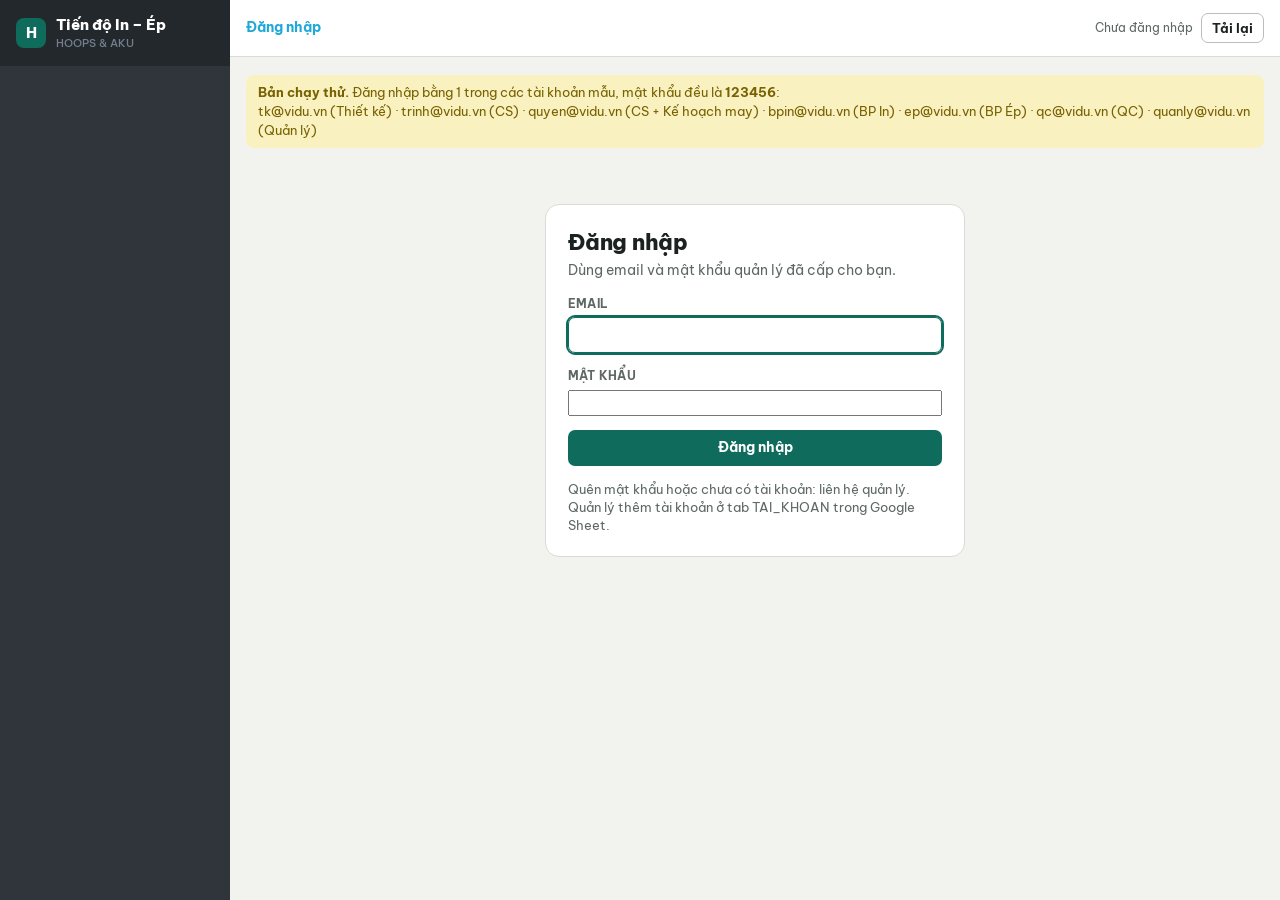
<file: index.html>
<!doctype html>
<html lang="vi">
<head>
<meta charset="utf-8">
<meta name="viewport" content="width=device-width, initial-scale=1, viewport-fit=cover">
<title>Tiến độ In – Ép</title>
<meta name="description" content="Theo dõi đơn từ CS → BP In → BP Ép → CS xác nhận → Kế hoạch may · HOOPS & AKU">
<link rel="icon" href="data:image/svg+xml,%3Csvg xmlns='http://www.w3.org/2000/svg' viewBox='0 0 32 32'%3E%3Crect width='32' height='32' rx='7' fill='%230f6b5c'/%3E%3Cpath d='M8 22V10h4.5a4 4 0 010 8H8m10 4V10h6' stroke='%23fff' stroke-width='2.6' fill='none' stroke-linecap='round' stroke-linejoin='round'/%3E%3C/svg%3E">
<link rel="preconnect" href="https://fonts.googleapis.com">
<link rel="stylesheet" href="https://fonts.googleapis.com/css2?family=Be+Vietnam+Pro:wght@400;500;600;700;800&family=Roboto+Mono:wght@400;500&display=swap">
<link rel="stylesheet" href="assets/style.css">
</head>
<body>
<aside class="side" id="side" aria-label="Menu">
  <div class="side-brand"><span class="logo">H</span><span>Tiến độ In – Ép<small>HOOPS &amp; AKU</small></span></div>
  <nav class="nav" id="nav" aria-label="Màn hình"></nav>
</aside>
<div class="side-dim" id="sideDim" hidden></div>
<div class="shell">
  <header class="top">
    <div class="row1">
      <button class="hamb" id="hamb" type="button" aria-label="Mở menu" aria-expanded="false"><svg viewBox="0 0 24 24" width="20" height="20" aria-hidden="true"><path d="M4 7h16M4 12h16M4 17h16" stroke="currentColor" stroke-width="2" stroke-linecap="round"/></svg></button>
      <div class="crumb" id="crumb"><span>Trang chủ</span></div>
      <div class="sync"><span id="syncTxt">Đang tải…</span><button class="btn ghost sm" id="reload" type="button">Tải lại</button></div>
      <div class="who" id="whoBox" hidden><button class="bell" id="bellBtn" type="button" aria-label="Thông báo" aria-expanded="false"><svg viewBox="0 0 24 24" width="18" height="18" aria-hidden="true"><path d="M6 16V11a6 6 0 1 1 12 0v5l1.5 2h-15zM10 20a2 2 0 0 0 4 0" fill="none" stroke="currentColor" stroke-width="1.8" stroke-linejoin="round"/></svg><span class="bell-n" id="bellN" hidden></span></button><span class="avatar" id="avatar" aria-hidden="true"></span><span id="meName"></span><button class="btn ghost sm" id="logoutBtn" type="button">Đăng xuất</button></div>
    </div>
  </header>
  <main class="gut" id="main"><div class="empty">Đang tải dữ liệu…</div></main>
</div>
<div id="bellPanel" class="bell-p" hidden></div>
<div id="toast" class="toast" hidden></div>
<div id="drawer" class="drawer" hidden></div>
<script src="assets/config.js"></script>
<script src="assets/mock.js"></script>
<script src="assets/api.js"></script>
<script src="assets/app.js"></script>
</body>
</html>
</file>
<file: assets/style.css>
/* Layout: sticky top bar (who am I + tabs), one working view below; cards for workstations, a dense table for the overview */
:root{
  --bg:#f2f3ef; --paper:#ffffff; --ink:#1c2220; --muted:#5d6864; --line:#d8dcd6; --line2:#b8bfb9; --head:#eaece7;
  --accent:#0f6b5c; --accent-ink:#ffffff; --accent-soft:#d9ece6;
  --red:#fbe0dc; --red-ink:#a3241a; --orange:#fde5cc; --orange-ink:#984b05; --yellow:#faf1c1; --yellow-ink:#776100; --green:#ddf0dc; --green-ink:#2b6a29; --blue:#e3eef4; --blue-ink:#2c566a;
  --f-ui:"Be Vietnam Pro",system-ui,-apple-system,"Segoe UI",sans-serif; --f-mono:"Roboto Mono",ui-monospace,Menlo,monospace;
}
@media (prefers-color-scheme:dark){:root:not([data-theme="light"]){
  --bg:#141816; --paper:#1b201e; --ink:#e5eae7; --muted:#9ba7a2; --line:#2d3432; --line2:#46504c; --head:#222826;
  --accent:#5fc2ae; --accent-ink:#0d1b18; --accent-soft:#1e3a34;
  --red:#3e1f1b; --red-ink:#f4a59b; --orange:#3c2a16; --orange-ink:#f2b779; --yellow:#35301a; --yellow-ink:#e9d777; --green:#1f3220; --green-ink:#9fd59b; --blue:#1d2c33; --blue-ink:#9fc6d8; color-scheme:dark}}
:root[data-theme="dark"]{
  --bg:#141816; --paper:#1b201e; --ink:#e5eae7; --muted:#9ba7a2; --line:#2d3432; --line2:#46504c; --head:#222826;
  --accent:#5fc2ae; --accent-ink:#0d1b18; --accent-soft:#1e3a34;
  --red:#3e1f1b; --red-ink:#f4a59b; --orange:#3c2a16; --orange-ink:#f2b779; --yellow:#35301a; --yellow-ink:#e9d777; --green:#1f3220; --green-ink:#9fd59b; --blue:#1d2c33; --blue-ink:#9fc6d8; color-scheme:dark}
*{box-sizing:border-box}
[hidden]{display:none!important}
html,body{margin:0}
body{background:var(--bg);color:var(--ink);font-family:var(--f-ui);font-size:14px;line-height:1.45}
body::before{content:"";position:fixed;inset:0 0 auto;height:env(safe-area-inset-top,0px);z-index:10;background:var(--paper)}
button,input,select,textarea{font:inherit;color:inherit}
.gut{padding-left:max(16px,env(safe-area-inset-left,0px));padding-right:max(16px,env(safe-area-inset-right,0px))}
.top{position:sticky;top:env(safe-area-inset-top,0px);z-index:5;background:var(--paper);border-bottom:1px solid var(--line2)}
.top-in{max-width:1180px;margin:0 auto;display:flex;flex-direction:column;gap:8px;padding-block:10px 0}
.row1{display:flex;align-items:center;gap:10px 16px;flex-wrap:wrap}
.brand{font-weight:800;font-size:17px;letter-spacing:-.01em;margin-right:auto}
.brand small{display:block;font-weight:500;font-size:11.5px;color:var(--muted);letter-spacing:0}
.who{display:flex;align-items:center;gap:6px;font-size:13px}
.sync{font-size:12px;color:var(--muted);display:flex;gap:8px;align-items:center}
.nav{display:flex;gap:2px;overflow-x:auto;scrollbar-width:none}
.nav::-webkit-scrollbar{display:none}
.nav button{all:unset;cursor:pointer;padding:9px 12px 10px;font-weight:600;font-size:13.5px;color:var(--muted);white-space:nowrap;border-bottom:3px solid transparent;display:flex;gap:6px;align-items:center}
.nav button[aria-selected="true"]{color:var(--ink);border-bottom-color:var(--accent)}
.nav button:focus-visible{outline:2px solid var(--accent);outline-offset:-2px}
.badge{font-size:11px;font-weight:700;background:var(--head);color:var(--muted);border-radius:99px;padding:0 7px;font-variant-numeric:tabular-nums}
.badge.hot{background:var(--red);color:var(--red-ink)}
main{max-width:1180px;margin:0 auto;padding-block:18px 60px;display:flex;flex-direction:column;gap:16px}
.demo{background:var(--yellow);color:var(--yellow-ink);border-radius:8px;padding:8px 12px;font-size:13px}
h2{margin:0;font-size:20px;font-weight:800;letter-spacing:-.01em;text-wrap:balance}
.lede{margin:2px 0 0;color:var(--muted);max-width:75ch}
.vhead{display:flex;flex-direction:column;gap:2px}
.bar{display:flex;flex-wrap:wrap;gap:8px;align-items:center}
.bar .grow{flex:1 1 220px;min-width:0}
input[type=text],input[type=search],input[type=number],input[type=date],select,textarea{background:var(--paper);border:1px solid var(--line2);border-radius:7px;padding:7px 9px;min-width:0;width:100%}
textarea{resize:vertical;min-height:38px}
input:focus-visible,select:focus-visible,textarea:focus-visible{outline:2px solid var(--accent);outline-offset:0;border-color:var(--accent)}
.bar select,.bar input{width:auto}
.bar .grow input{width:100%}
.btn{all:unset;cursor:pointer;display:inline-flex;align-items:center;justify-content:center;gap:6px;padding:8px 14px;border-radius:7px;font-weight:700;font-size:13.5px;background:var(--accent);color:var(--accent-ink);white-space:nowrap}
.btn.ghost{background:transparent;color:var(--ink);border:1px solid var(--line2)}
.btn.sm{padding:5px 10px;font-size:12.5px}
.btn[disabled]{opacity:.45;cursor:default}
.btn:focus-visible{outline:2px solid var(--accent);outline-offset:2px}
.seg{display:inline-flex;flex-wrap:wrap;border:1px solid var(--line2);border-radius:8px;overflow:hidden}
.seg button{all:unset;cursor:pointer;padding:7px 11px;font-size:13px;font-weight:600;border-right:1px solid var(--line2);color:var(--muted);background:var(--paper)}
.seg button:last-child{border-right:0}
.seg button[aria-pressed="true"]{background:var(--accent);color:var(--accent-ink)}
.seg button:focus-visible{outline:2px solid var(--accent);outline-offset:-3px}
.form{background:var(--paper);border:1px solid var(--line);border-radius:12px;padding:16px;display:grid;grid-template-columns:repeat(6,minmax(0,1fr));gap:14px}
.f{display:flex;flex-direction:column;gap:5px;min-width:0}
.f label,.f .lb{font-size:12px;font-weight:700;color:var(--muted);letter-spacing:.02em;text-transform:uppercase}
.f .req{color:var(--red-ink)}
.s6{grid-column:span 6}.s3{grid-column:span 3}.s2{grid-column:span 2}
.warn{font-size:12.5px;color:var(--red-ink);font-weight:600}
.hint{font-size:12.5px;color:var(--muted)}
.actions{display:flex;gap:8px;flex-wrap:wrap;align-items:center}
.ok{background:var(--green);color:var(--green-ink);border-radius:10px;padding:12px 14px;display:flex;flex-wrap:wrap;gap:10px;align-items:center;justify-content:space-between}
.ok b{font-family:var(--f-mono)}
.kpis{display:grid;grid-template-columns:repeat(auto-fit,minmax(150px,1fr));gap:10px}
.kpi{background:var(--paper);border:1px solid var(--line);border-radius:10px;padding:10px 12px;display:flex;flex-direction:column;gap:1px}
.kpi small{font-size:11px;text-transform:uppercase;letter-spacing:.05em;color:var(--muted);font-weight:700}
.kpi b{font-size:24px;font-variant-numeric:tabular-nums;line-height:1.2}
.kpi.alert b{color:var(--red-ink)}
.tbox{background:var(--paper);border:1px solid var(--line);border-radius:12px;overflow-x:auto}
table{border-collapse:collapse;width:100%;font-size:13px}
th,td{padding:7px 10px;border-bottom:1px solid var(--line);text-align:left;vertical-align:middle;white-space:nowrap}
th{background:var(--head);font-size:11px;letter-spacing:.04em;text-transform:uppercase;color:var(--muted);position:sticky;top:0}
td.name{white-space:normal;min-width:220px;font-weight:600}
td.num,.num{font-variant-numeric:tabular-nums;font-family:var(--f-mono);font-size:12.5px}
.mono{font-family:var(--f-mono);font-size:12.5px}
tr:last-child td{border-bottom:0}
.rem{display:inline-block;min-width:64px;text-align:center;border-radius:6px;padding:2px 6px;font-weight:700;font-size:12px;font-variant-numeric:tabular-nums}
.r-red{background:var(--red);color:var(--red-ink)}.r-or{background:var(--orange);color:var(--orange-ink)}.r-ye{background:var(--yellow);color:var(--yellow-ink)}.r-no{background:var(--head);color:var(--muted)}
.chip{display:inline-block;border-radius:99px;padding:1px 9px;font-size:11.5px;font-weight:700;white-space:nowrap}
.t-cho{background:var(--head);color:var(--muted);box-shadow:inset 0 0 0 1px var(--line2)}.t-dang{background:var(--blue);color:var(--blue-ink)}.t-in{background:var(--yellow);color:var(--yellow-ink)}.t-ep{background:var(--green);color:var(--green-ink)}
.p1{color:var(--red-ink);font-weight:700}.p2{color:var(--orange-ink);font-weight:700}.p3{color:var(--muted);font-weight:600}
.stuck{color:var(--red-ink);font-weight:700}
.cards{display:grid;grid-template-columns:repeat(auto-fill,minmax(340px,1fr));gap:12px}
.card{background:var(--paper);border:1px solid var(--line);border-radius:12px;padding:12px 14px;display:flex;flex-direction:column;gap:10px;min-width:0}
.card.dirty{border-color:var(--accent);box-shadow:0 0 0 1px var(--accent)}
.card.p-1{border-left:4px solid var(--red-ink)}.card.p-2{border-left:4px solid var(--orange-ink)}.card.p-3{border-left:4px solid var(--line2)}
.ch{display:flex;justify-content:space-between;gap:10px;align-items:flex-start}
.ch .t{font-weight:700;font-size:14.5px;line-height:1.3;word-break:break-word}
.meta{display:flex;flex-wrap:wrap;gap:4px 12px;font-size:12.5px;color:var(--muted)}
.meta b{color:var(--ink);font-weight:600}
.g2{display:grid;grid-template-columns:repeat(2,minmax(0,1fr));gap:8px}
.g3{display:grid;grid-template-columns:repeat(3,minmax(0,1fr));gap:8px}
.cmp{font-size:12.5px;background:var(--head);border-radius:7px;padding:6px 9px}
.cmp.diff{background:var(--orange);color:var(--orange-ink);font-weight:600}
.sec{display:flex;flex-direction:column;gap:10px}
.sec h3{margin:0;font-size:15px;display:flex;gap:8px;align-items:center}
.empty{background:var(--paper);border:1px dashed var(--line2);border-radius:12px;padding:20px;color:var(--muted);text-align:center}
.grp{background:var(--paper);border:1px solid var(--line);border-radius:12px;overflow:hidden}
.grp-h{display:flex;justify-content:space-between;align-items:center;gap:10px;flex-wrap:wrap;padding:10px 14px;background:var(--head)}
.grp-h b{font-size:14px}
.chk{display:flex;gap:8px;align-items:center;font-weight:700;cursor:pointer}
.chk input{width:18px;height:18px;accent-color:var(--accent)}
.login{max-width:420px;margin:40px auto 0;background:var(--paper);border:1px solid var(--line);border-radius:14px;padding:22px;display:flex;flex-direction:column;gap:14px}
.login h2{font-size:22px}
.login .err{background:var(--red);color:var(--red-ink);border-radius:8px;padding:8px 10px;font-weight:600;font-size:13px}
.who #meName{font-weight:700}
.who #meName small{font-weight:500;color:var(--muted)}
.toast{position:fixed;left:50%;transform:translateX(-50%);bottom:calc(16px + env(safe-area-inset-bottom,0px));background:var(--ink);color:var(--paper);padding:10px 16px;border-radius:9px;font-weight:600;z-index:20;max-width:min(560px,calc(100% - 32px));box-shadow:0 6px 20px rgba(0,0,0,.2)}
.toast.err{background:var(--red-ink);color:#fff}
.modal{position:fixed;inset:0;background:rgba(0,0,0,.35);display:grid;place-items:center;z-index:30;padding:16px}
.modal-in{background:var(--paper);border-radius:12px;padding:16px;max-width:620px;width:100%;display:flex;flex-direction:column;gap:10px}
.modal textarea{min-height:220px;font-family:var(--f-mono);font-size:12.5px}
details summary{cursor:pointer;font-weight:700}
@media (max-width:720px){.s3,.s2{grid-column:span 6}.cards{grid-template-columns:1fr}}
@media (max-width:420px){.g3{grid-template-columns:repeat(2,minmax(0,1fr))}}

/* ---- Bản GitHub: quy trình, chi tiết đơn ---- */
.stepno{display:inline-grid;place-items:center;min-width:19px;height:19px;border-radius:99px;background:var(--head);color:var(--muted);font-size:11px;font-weight:800;padding:0 5px}
.nav button[aria-selected="true"] .stepno{background:var(--accent);color:var(--accent-ink)}
.todo{display:grid;grid-template-columns:repeat(auto-fill,minmax(280px,1fr));gap:8px}
.todo-i{all:unset;cursor:pointer;display:flex;align-items:center;gap:10px;background:var(--paper);border:1px solid var(--line);border-radius:10px;padding:10px 12px;font-weight:600}
.todo-i:hover{border-color:var(--accent)}
.todo-i:focus-visible{outline:2px solid var(--accent);outline-offset:2px}
.todo-i .stepno{background:var(--accent-soft);color:var(--accent)}
.todo-i .arr{margin-left:auto;color:var(--muted)}
.flow-steps{display:grid;grid-template-columns:repeat(7,minmax(0,1fr));gap:8px;font-size:11px;font-weight:700;letter-spacing:.04em;text-transform:uppercase;color:var(--muted)}
.flow-steps span{border-bottom:2px solid var(--line2);padding-bottom:4px}
.pipe{display:grid;grid-template-columns:repeat(7,minmax(0,1fr));gap:8px}
.stage{background:var(--paper);border:1px solid var(--line);border-radius:12px;display:flex;flex-direction:column;min-width:0;overflow:hidden}
.stage.has-late{border-top:3px solid var(--red-ink)}
.stage-h{all:unset;box-sizing:border-box;display:flex;gap:8px;align-items:flex-start;flex-wrap:wrap;padding:10px 12px;background:var(--head);width:100%}
button.stage-h{cursor:pointer}
button.stage-h:hover{background:var(--accent-soft)}
button.stage-h:focus-visible{outline:2px solid var(--accent);outline-offset:-2px}
.stage-h b{display:block;font-size:13px;line-height:1.25}
.stage-h small{display:block;font-size:11.5px;color:var(--muted)}
.stage-n{font-size:24px;font-weight:800;line-height:1;font-variant-numeric:tabular-nums;min-width:30px}
.stage-list{list-style:none;margin:0;padding:6px;display:flex;flex-direction:column;gap:2px}
.stage-list li{display:flex;align-items:center;gap:6px;min-width:0;padding:0 4px}
.stage-list li.hint{padding:6px}
.olink{all:unset;cursor:pointer;display:flex;flex-direction:column;min-width:0;flex:1;padding:5px 4px;border-radius:6px}
.olink:hover{background:var(--head)}
.olink:focus-visible{outline:2px solid var(--accent)}
.olink .mono{font-size:11.5px;color:var(--muted)}
.olink .ot{font-size:12.5px;font-weight:600;white-space:nowrap;overflow:hidden;text-overflow:ellipsis}
.dot-late{width:8px;height:8px;border-radius:99px;background:var(--red-ink);flex:none}
#main td.mono{cursor:pointer;text-decoration:underline dotted var(--line2);text-underline-offset:3px}
#main td.mono:hover{color:var(--accent)}
.drawer{position:fixed;inset:0;z-index:40}
.drawer-bg{position:absolute;inset:0;background:rgba(0,0,0,.35)}
.drawer-in{position:absolute;top:0;right:0;bottom:0;width:min(440px,100%);background:var(--paper);padding:16px 16px calc(16px + env(safe-area-inset-bottom,0px));overflow-y:auto;display:flex;flex-direction:column;gap:12px;box-shadow:-8px 0 30px rgba(0,0,0,.18)}
.tline{list-style:none;margin:0;padding:0 0 0 18px;border-left:2px solid var(--line);display:flex;flex-direction:column;gap:12px}
.tl{position:relative}
.tl::before{content:"";position:absolute;left:-25px;top:3px;width:12px;height:12px;border-radius:99px;background:var(--paper);border:2px solid var(--line2)}
.tl.done::before{background:var(--accent);border-color:var(--accent)}
.tl:not(.done) b{color:var(--muted)}
.tl-h{display:flex;justify-content:space-between;gap:8px;flex-wrap:wrap}
@media (max-width:1000px){.pipe{grid-template-columns:repeat(3,minmax(0,1fr))}.flow-steps{display:none}}
@media (max-width:560px){.pipe{grid-template-columns:1fr}}
/* BP In: thẻ chia khối */
.blk{display:flex;flex-direction:column;gap:6px;border-top:1px solid var(--line);padding-top:8px}
.blk-h{font-size:11px;font-weight:800;letter-spacing:.06em;text-transform:uppercase;color:var(--accent)}
.g4{display:grid;grid-template-columns:repeat(2,minmax(0,1fr));gap:8px}
.seg-full{display:flex}.seg-full button{flex:1;text-align:center}
.qv{display:grid;grid-template-columns:44px repeat(3,minmax(0,1fr));gap:6px 8px;align-items:end}
.qv-l{font-size:12.5px;font-weight:800;padding-bottom:9px}
/* BP Ép: nhóm theo ngày in */
.day{gap:8px}
.day-h{display:flex;flex-wrap:wrap;gap:6px 12px;align-items:center;padding:4px 2px;border-bottom:2px solid var(--line2)}
.day-h b{font-size:15px}
/* Kế hoạch may: ngày nhận + số lượng */
.plan{display:grid;grid-template-columns:1.4fr 1fr 1fr;gap:8px}
.plan>div{background:var(--head);border-radius:8px;padding:8px 10px;display:flex;flex-direction:column;gap:2px;align-items:flex-start}
.plan small{font-size:11px;font-weight:700;text-transform:uppercase;letter-spacing:.05em;color:var(--muted)}
.plan b{font-size:22px;line-height:1.1;font-variant-numeric:tabular-nums}
/* Đơn hoàn thành: mỗi tháng 1 khối thu gọn được */
details.month>summary{cursor:pointer;list-style:none}
details.month>summary::-webkit-details-marker{display:none}
details.month>summary::before{content:"▸";font-size:12px;color:var(--muted);margin-right:4px}
details.month[open]>summary::before{content:"▾"}
details.month>summary:focus-visible{outline:2px solid var(--accent);outline-offset:-2px}
details.month>summary.grp-h{justify-content:flex-start;gap:8px}
/* CS: bảng loại áo / quần */
.lt{display:flex;flex-direction:column;gap:6px;border-top:1px solid var(--line);padding-top:8px}
.lt-h,.lt-r{display:grid;grid-template-columns:minmax(0,1fr) 84px 34px;gap:6px;align-items:center}
.lt-h .lb{font-size:12px;font-weight:700;color:var(--muted);letter-spacing:.02em;text-transform:uppercase}
.lt-r .btn{padding:6px 0;width:34px}
.lt-f{display:flex;justify-content:space-between;align-items:center;gap:8px;flex-wrap:wrap;font-size:13px}
.lt-tot{font-variant-numeric:tabular-nums}
/* Kế hoạch may: khối theo xưởng, ảnh gửi xưởng */
.plan-l{font-size:12.5px;font-weight:600;color:var(--ink);line-height:1.3}
td.wrap{white-space:normal;min-width:150px}
.xws{display:flex;flex-direction:column;gap:18px}
.xw{display:flex;flex-direction:column;gap:10px;border-left:4px solid var(--accent);padding-left:12px}
.xw-h{display:flex;flex-wrap:wrap;gap:4px 12px;align-items:baseline}
.xw-h h3{margin:0;font-size:17px}
.modal-img{max-width:min(1000px,100%);max-height:calc(100vh - 32px)}
.imgbox{overflow:auto;border:1px solid var(--line);border-radius:8px;max-height:60vh;background:#fff}
.imgbox img{display:block;width:100%;height:auto}
/* Chuông thông báo */
.bell{all:unset;cursor:pointer;position:relative;display:grid;place-items:center;width:34px;height:34px;border-radius:8px;border:1px solid var(--line2);color:var(--ink)}
.bell:focus-visible{outline:2px solid var(--accent);outline-offset:2px}
.bell-n{position:absolute;top:-6px;right:-6px;min-width:18px;height:18px;border-radius:99px;background:var(--red-ink);color:#fff;font-size:11px;font-weight:800;display:grid;place-items:center;padding:0 4px}
.bell-p{position:fixed;top:calc(64px + env(safe-area-inset-top,0px));right:max(16px,env(safe-area-inset-right,0px));width:min(380px,calc(100% - 32px));max-height:70vh;overflow-y:auto;background:var(--paper);border:1px solid var(--line2);border-radius:12px;box-shadow:0 10px 30px rgba(0,0,0,.18);z-index:35;display:flex;flex-direction:column}
.bell-h{display:flex;justify-content:space-between;align-items:center;padding:10px 12px;border-bottom:1px solid var(--line)}
.bell-i{all:unset;cursor:pointer;display:flex;flex-direction:column;gap:2px;padding:10px 12px;border-bottom:1px solid var(--line);font-size:13px}
.bell-i span{color:var(--muted);font-size:12.5px}
.bell-i.new{background:var(--accent-soft)}
.bell-i.hot b{color:var(--red-ink)}
.bell-i:hover{background:var(--head)}
.bell-i:focus-visible{outline:2px solid var(--accent);outline-offset:-2px}
/* Khối báo trả về / đã ép */
.alert{background:var(--red);color:var(--red-ink);border-radius:10px;padding:10px 14px;display:flex;flex-direction:column;gap:8px}
.alert-r{color:var(--ink);background:var(--paper);border-radius:8px;padding:8px 10px}
.okbox{background:var(--green);color:var(--green-ink);border-radius:10px;padding:10px 14px;display:flex;flex-direction:column;gap:6px}
.okbox-l{display:flex;flex-direction:column;gap:3px;color:var(--ink);font-size:13px}
.olink-inline{all:unset;cursor:pointer;text-decoration:underline dotted;text-underline-offset:3px}
.olink-inline:focus-visible{outline:2px solid var(--accent)}
.chips{display:flex;flex-wrap:wrap;gap:6px}
.plan-l+.plan-l{margin-top:-1px}
.sub-h{font-weight:800;font-size:13.5px;margin-top:4px}
.modal-in textarea{flex:none;height:76px;min-height:0;font-family:inherit}
tr.pick.on td{background:var(--accent-soft, #e3f0ec)}
tr.pick input[type=checkbox]{width:18px;height:18px}
td input.in-num{width:80px}
td input[data-f="ghiChu"]{min-width:160px}

/* ===== Bố cục kiểu bảng quản trị: menu tối bên trái, thanh trên trắng, ô số liệu màu ===== */
:root{--side:#2f353a; --side-2:#23282c; --side-ink:#c8ced3; --side-mut:#73818f; --side-w:230px;
  --t-blue:#20a8d8; --t-sky:#4fb8d9; --t-yellow:#e8a90c; --t-red:#f05b59; --t-green:#3fae6a}
.side{position:fixed;inset:0 auto 0 0;width:var(--side-w);background:var(--side);color:var(--side-ink);z-index:20;display:flex;flex-direction:column;overflow-y:auto;padding-bottom:env(safe-area-inset-bottom,0px)}
.side-brand{display:flex;gap:10px;align-items:center;padding:14px 16px;background:var(--side-2);font-weight:800;color:#fff;font-size:15px;min-height:56px}
.side-brand small{display:block;font-weight:500;font-size:11px;color:var(--side-mut)}
.logo{width:30px;height:30px;border-radius:8px;background:var(--accent);color:#fff;display:grid;place-items:center;font-weight:800;flex:none}
.side .nav{display:flex;flex-direction:column;gap:0;overflow:visible;padding:4px 0 16px}
.nav-g{font-size:10.5px;font-weight:800;letter-spacing:.08em;text-transform:uppercase;color:var(--side-mut);padding:16px 16px 6px}
.side .nav button{all:unset;cursor:pointer;display:flex;align-items:center;gap:10px;padding:10px 16px;font-size:13.5px;font-weight:600;color:var(--side-ink);border-left:3px solid transparent;border-bottom:0}
.side .nav button:hover{background:rgba(255,255,255,.05);color:#fff}
.side .nav button[aria-current="page"]{background:rgba(255,255,255,.08);color:#fff;border-left-color:var(--t-blue)}
.side .nav button:focus-visible{outline:2px solid var(--t-blue);outline-offset:-2px}
.side .nav .stepno{background:rgba(255,255,255,.1);color:#fff;min-width:22px;height:22px;border-radius:6px;display:grid;place-items:center;font-size:11.5px}
.side .nav button[aria-current="page"] .stepno{background:var(--t-blue)}
.nav-t{flex:1;white-space:nowrap;overflow:hidden;text-overflow:ellipsis}
.side .badge{background:rgba(255,255,255,.12);color:#fff}
.side .badge.hot{background:var(--t-red);color:#fff}
.shell{margin-left:var(--side-w);min-height:100vh}
.shell .top{position:sticky;top:env(safe-area-inset-top,0px);z-index:5;background:var(--paper);border-bottom:1px solid var(--line);padding:0 max(16px,env(safe-area-inset-right,0px)) 0 16px}
.shell .row1{display:flex;align-items:center;gap:10px 16px;min-height:56px;flex-wrap:wrap;padding-block:6px}
.crumb{margin-right:auto;display:flex;gap:6px;align-items:center;font-size:13.5px;color:var(--muted)}
.crumb b{color:var(--t-blue);font-weight:700}
.crumb .sep{color:var(--line2)}
.avatar{width:28px;height:28px;border-radius:50%;background:var(--accent);color:#fff;display:grid;place-items:center;font-weight:800;font-size:12px}
.hamb{all:unset;cursor:pointer;display:none;padding:6px;border-radius:6px}
.hamb:focus-visible{outline:2px solid var(--accent)}
.side-dim{position:fixed;inset:0;background:rgba(0,0,0,.4);z-index:15}
.shell main{max-width:1240px}
.tiles{display:grid;grid-template-columns:repeat(4,minmax(0,1fr));gap:14px}
.tile{all:unset;box-sizing:border-box;cursor:pointer;color:#fff;border-radius:6px;padding:14px 16px 10px;display:flex;flex-direction:column;gap:2px;min-height:128px;box-shadow:0 1px 2px rgba(0,0,0,.08)}
div.tile{cursor:default}
.tile b{font-size:28px;font-weight:800;line-height:1.1;font-variant-numeric:tabular-nums}
.tile span{font-size:13px;font-weight:600;opacity:.95}
.tile small{font-size:11px;opacity:.8}
.tile-sp{width:100%;height:38px;margin-top:auto}
.tile:focus-visible{outline:3px solid var(--ink);outline-offset:2px}
.t-blue{background:var(--t-blue)} .t-sky{background:var(--t-sky)} .t-yellow{background:var(--t-yellow)} .t-red{background:var(--t-red)} .t-green{background:var(--t-green)}
@media (max-width:900px){
  .side{transform:translateX(-100%);transition:transform .2s ease;box-shadow:none}
  body.side-on .side{transform:none;box-shadow:4px 0 20px rgba(0,0,0,.3)}
  .shell{margin-left:0}
  .hamb{display:inline-flex}
  .tiles{grid-template-columns:repeat(2,minmax(0,1fr))}
  .sync span{display:none}
}
@media (max-width:520px){ #meName,.sync{display:none} .shell .row1{gap:8px;flex-wrap:nowrap} .crumb{min-width:0;overflow:hidden;white-space:nowrap} }
.nl-g{display:grid;grid-template-columns:repeat(2,minmax(0,1fr));gap:14px}
@media (max-width:700px){.nl-g{grid-template-columns:1fr}}
.linkbtn{all:unset;cursor:pointer;text-decoration:underline;font-weight:700;margin-left:6px}
.linkbtn:focus-visible{outline:2px solid var(--accent)}
.dmy{position:relative;display:flex;align-items:stretch;min-width:0}
.dmy input[type=text]{flex:1;padding-right:36px;font-variant-numeric:tabular-nums}
.dmy input[type=date]{position:absolute;right:0;top:0;bottom:0;width:38px;height:auto;opacity:0;cursor:pointer;border:0;padding:0;z-index:2;min-width:0}
.dmy input[type=date]::-webkit-calendar-picker-indicator{position:absolute;inset:0;width:auto;height:auto;margin:0;padding:0;cursor:pointer;opacity:0}
.dmy-b{all:unset;cursor:pointer;position:absolute;right:4px;top:50%;transform:translateY(-50%);padding:5px;border-radius:5px;color:var(--muted);display:grid;place-items:center}
.dmy-b:hover{color:var(--ink);background:var(--head)}
.dmy-b:focus-visible{outline:2px solid var(--accent)}
.bar .dmy input[type=text]{width:130px}
</file>
